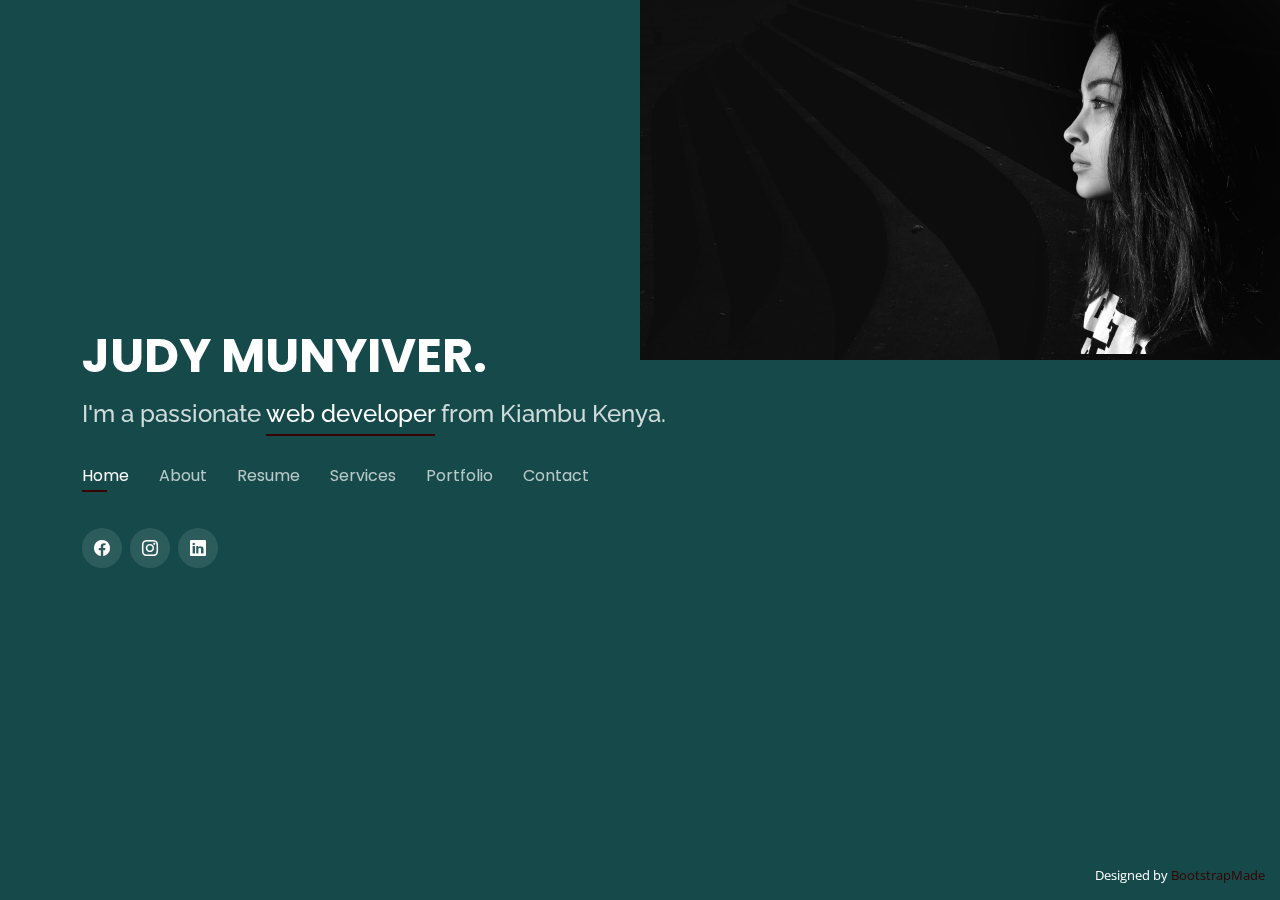
<file: index.html>
<!DOCTYPE html>
<html lang="en">

<head>
  <meta charset="utf-8">
  <meta content="width=device-width, initial-scale=1.0" name="viewport">

  <title>Personal Bootstrap Template</title>
  <meta content="" name="description">
  <meta content="" name="keywords">

  <!-- Favicons -->
  <link href="assets/img/favicon.png" rel="icon">
  <link href="assets/img/apple-touch-icon.png" rel="apple-touch-icon">

  <!-- Google Fonts -->
  <link href="https://fonts.googleapis.com/css?family=Open+Sans:300,300i,400,400i,600,600i,700,700i|Raleway:300,300i,400,400i,500,500i,600,600i,700,700i|Poppins:300,300i,400,400i,500,500i,600,600i,700,700i" rel="stylesheet">

  <!-- Vendor CSS Files -->
  <link href="assets/vendor/bootstrap/css/bootstrap.min.css" rel="stylesheet">
  <link href="assets/vendor/bootstrap-icons/bootstrap-icons.css" rel="stylesheet">
  <link href="assets/vendor/boxicons/css/boxicons.min.css" rel="stylesheet">
  <link href="assets/vendor/glightbox/css/glightbox.min.css" rel="stylesheet">
  <link href="assets/vendor/remixicon/remixicon.css" rel="stylesheet">
  <link href="assets/vendor/swiper/swiper-bundle.min.css" rel="stylesheet">

  <!-- Template Main CSS File -->
  <link href="assets/css/style.css" rel="stylesheet">

  <!-- =======================================================
  * Template Name: Personal
  * Template URL: https://bootstrapmade.com/personal-free-resume-bootstrap-template/
  * Updated: Mar 17 2024 with Bootstrap v5.3.3
  * Author: BootstrapMade.com
  * License: https://bootstrapmade.com/license/
  ======================================================== -->
</head>

<body>

  <!-- ======= Header ======= -->
  <header id="header">
    <div class="container">

      <h1><a href="index.html">JUDY MUNYIVER.</a></h1>
      <!-- Uncomment below if you prefer to use an image logo -->
      <!-- <a href="index.html" class="mr-auto"><img src="assets/img/logo.png" alt="" class="img-fluid"></a> -->
      <h2>I'm a passionate <span>web developer</span> from Kiambu Kenya.</h2>

      <nav id="navbar" class="navbar">
        <ul>
          <li><a class="nav-link active" href="#header">Home</a></li>
          <li><a class="nav-link" href="#about">About</a></li>
          <li><a class="nav-link" href="#resume">Resume</a></li>
          <li><a class="nav-link" href="#services">Services</a></li>
          <li><a class="nav-link" href="#portfolio">Portfolio</a></li>
          <li><a class="nav-link" href="#contact">Contact</a></li>
        </ul>
        <i class="bi bi-list mobile-nav-toggle"></i>
      </nav><!-- .navbar -->

      <div class="social-links">

        <a href="#" class="facebook"><i class="bi bi-facebook"></i></a>
        <a href="#" class="instagram"><i class="bi bi-instagram"></i></a>
        <a href="#" class="linkedin"><i class="bi bi-linkedin"></i></a>
      </div>

    </div>
  </header><!-- End Header -->

  <!-- ======= About Section ======= -->
  <section id="about" class="about">

    <!-- ======= About Me ======= -->
    <div class="about-me container">

      <div class="section-title">
        <h2>About</h2>
        <p>Learn more about me</p>
      </div>

      <div class="row">
        <div class="col-lg-4" data-aos="fade-right">
          <img src="assets/img/me.jpg" class="img-fluid" alt="">
        </div>
        <div class="col-lg-8 pt-4 pt-lg-0 content" data-aos="fade-left">
          <h3>UI/UX &amp; Web developer</h3>
          <p class="fst-italic">
            Here are some basic details about me to help you understand who I am and what I do.
          </p>
          <div class="row">
            <div class="col-lg-6">
              <ul>
                <li><i class="bi bi-chevron-right"></i> <strong>B-day:</strong> <span>1 April 2006</span></li>
                <li><i class="bi bi-chevron-right"></i> <strong>Website:</strong> <span> https://github.com/Alphaniver</a></span></li>
                <li><i class="bi bi-chevron-right"></i> <strong>Phone:</strong> <span> +254 711 508 689</span></li>
                <li><i class="bi bi-chevron-right"></i> <strong>City:</strong> <span>Kiambu,Kenya </span></li>
              </ul>
            </div>
            <div class="col-lg-6">
              <ul>
                <li><i class="bi bi-chevron-right"></i> <strong>Age:</strong> <span>18</span></li>
                <li><i class="bi bi-chevron-right"></i> <strong>Degree:</strong> <span>Master</span></li>
                <li><i class="bi bi-chevron-right"></i> <strong>PhEmailone:</strong> <span>alphajuddie@gmail.com</span></li>
                <li><i class="bi bi-chevron-right"></i> <strong>Freelance:</strong> <span>Available</span></li>
              </ul>
            </div>
          </div>
          <p>

          </p>
        </div>
      </div>

    </div><!-- End About Me -->

    <!-- ======= Counts ======= -->
    <div class="counts container">

      <div class="row">

        <div class="col-lg-3 col-md-6">
          <div class="count-box">
            <i class="bi bi-emoji-smile"></i>
            <span data-purecounter-start="0" data-purecounter-end="232" data-purecounter-duration="1" class="purecounter"></span>
            <p>Happy Clients</p>
          </div>
        </div>

        <div class="col-lg-3 col-md-6 mt-5 mt-md-0">
          <div class="count-box">
            <i class="bi bi-journal-richtext"></i>
            <span data-purecounter-start="0" data-purecounter-end="521" data-purecounter-duration="1" class="purecounter"></span>
            <p>Projects</p>
          </div>
        </div>

        <div class="col-lg-3 col-md-6 mt-5 mt-lg-0">
          <div class="count-box">
            <i class="bi bi-headset"></i>
            <span data-purecounter-start="0" data-purecounter-end="1463" data-purecounter-duration="1" class="purecounter"></span>
            <p>Hours Of Support</p>
          </div>
        </div>

        <div class="col-lg-3 col-md-6 mt-5 mt-lg-0">
          <div class="count-box">
            <i class="bi bi-award"></i>
            <span data-purecounter-start="0" data-purecounter-end="24" data-purecounter-duration="1" class="purecounter"></span>
            <p>Awards</p>
          </div>
        </div>

      </div>

    </div><!-- End Counts -->

    <!-- ======= Skills  ======= -->
    <div class="skills container">

      <div class="section-title">
        <h2>Skills</h2>
      </div>

      <div class="row skills-content">

        <div class="col-lg-6">

          <div class="progress">
            <span class="skill">HTML <i class="val">100%</i></span>
            <div class="progress-bar-wrap">
              <div class="progress-bar" role="progressbar" aria-valuenow="100" aria-valuemin="0" aria-valuemax="100"></div>
            </div>
          </div>

          <div class="progress">
            <span class="skill">CSS <i class="val">90%</i></span>
            <div class="progress-bar-wrap">
              <div class="progress-bar" role="progressbar" aria-valuenow="90" aria-valuemin="0" aria-valuemax="100"></div>
            </div>
          </div>

          <div class="progress">
            <span class="skill">JavaScript <i class="val">75%</i></span>
            <div class="progress-bar-wrap">
              <div class="progress-bar" role="progressbar" aria-valuenow="75" aria-valuemin="0" aria-valuemax="100"></div>
            </div>
          </div>



      </div>

    </div><!-- End Skills -->

    <!-- ======= Interests ======= -->
    <div class="interests container">

      <div class="section-title">
        <h2>Interests</h2>
      </div>

      <div class="row">
        <div class="col-lg-3 col-md-4">
          <div class="icon-box">
            <i class="ri-store-line" style="color: #ffbb2c;"></i>
            <h3>Web development</h3>
          </div>
        </div>
        <div class="col-lg-3 col-md-4 mt-4 mt-md-0">
          <div class="icon-box">
            <i class="ri-bar-chart-box-line" style="color: #5578ff;"></i>
            <h3>Web design</h3>
          </div>
        </div>
        <div class="col-lg-3 col-md-4 mt-4 mt-md-0">
          <div class="icon-box">
            <i class="ri-calendar-todo-line" style="color: #e80368;"></i>
            <h3> Coding</h3>
          </div>
        </div>


    </div><!-- End Interests -->


          <div class="swiper-slide">
            <div class="testimonial-item">
              <p>
                <i class="bx bxs-quote-alt-left quote-icon-left"></i>
                Export tempor illum tamen malis malis eram quae irure esse labore quem cillum quid cillum eram malis quorum velit fore eram velit sunt aliqua noster fugiat irure amet legam anim culpa.
                <i class="bx bxs-quote-alt-right quote-icon-right"></i>
              </p>
              <img src="assets/img/testimonials/testimonials-2.jpg" class="testimonial-img" alt="">
              <h3>Sara Wilsson</h3>
              <h4>Designer</h4>
            </div>



  </section><!-- End About Section -->

  <!-- ======= Resume Section ======= -->
  <section id="resume" class="resume">
    <div class="container">

      <div class="section-title">
        <h2>Resume</h2>
        <p>Check My Resume</p>
      </div>

      <div class="row">

          </div>

          <h3 class="resume-title">Education</h3>
          <div class="resume-item">
            <h4>Junior Education</h4>
            <h5>2009-2019</h5>
            <p><em>Ruiru Progresive Academy,Kiambu</em></p>
            <p> From this great institution I acquired starter computing skills which proved to be  of great importance in my coding journey. </p>
          <div class="resume-item">
            <h4> Secondary Education</h4>
            <h5>2020-2023</h5>
            <p><em>Raja Girls ,Thika</em></p>
            <p> I enhanced my computing skills by partaking Computer as my main technical subject. My  KCSE grade in computer studies are a manifestation of my passion and commitment to computing.</p>
        </div>
        <div class="col-lg-6">
          <h3 class="resume-title">Professional Experience</h3>
          <div class="resume-item">
            <h4>Web developer and designer.</h4>
            <h5>2024 - Present</h5>
            <p><em>Iam currently a student at the Emobillis Institute of technology where I continue to improve my web creation skill. I am also available for any Web development and designing job.  </em></p>

          </div>
          <div class="resume-item">
            <h4>Tech consultant</h4>
            <h5>2024</h5>
            <p><em> I am also the main tech guy for the Film group in Meru university campus</em></p>
          </p>
          </div>
        </div>
      </div>

    </div>
  </section><!-- End Resume Section -->

  <!-- ======= Services Section ======= -->
  <section id="services" class="services">
    <div class="container">

      <div class="section-title">
        <h2>Services</h2>
        <p>My Services</p>
      </div>

      <div class="row">
        <div class="col-lg-4 col-md-6 d-flex align-items-stretch">
          <div class="icon-box">
            <div class="icon"><i class="bx bxl-dribbble"></i></div>
            <h4><a href=""> Web developing</a></h4>
            <p>I am skillled web developing using the latest most reliable technology.</p>
          </div>
        </div>

        <div class="col-lg-4 col-md-6 d-flex align-items-stretch mt-4 mt-md-0">
          <div class="icon-box">
            <div class="icon"><i class="bx bx-file"></i></div>
            <h4><a href="">Web designing</a></h4>
            <p>I also design websites according to client preference.</p>
          </div>
        </div>

        <div class="col-lg-4 col-md-6 d-flex align-items-stretch mt-4 mt-lg-0">
          <div class="icon-box">
            <div class="icon"><i class="bx bx-tachometer"></i></div>
            <h4><a href="">Coding tutorials</a></h4>
            <p> I'm available to tutor anyone interested in learning coding via online classes on my social pages.</p>
          </div>
        </div>


      </div>

    </div>
  </section><!-- End Services Section -->

  <!-- ======= Portfolio Section ======= -->
  <section id="portfolio" class="portfolio">
    <div class="container">

      <div class="section-title">
        <h2>Portfolio</h2>
        <p>My Works</p>
      </div>

      <div class="row">
        <div class="col-lg-12 d-flex justify-content-center">
          <ul id="portfolio-flters">
            <li data-filter="*" class="filter-active">All</li>
            <li data-filter=".filter-app">App</li>
            <li data-filter=".filter-card">Card</li>
            <li data-filter=".filter-web">Web</li>
          </ul>
        </div>
      </div>

      <div class="row portfolio-container">

        <div class="col-lg-4 col-md-6 portfolio-item filter-app">
          <div class="portfolio-wrap">
            <img src="assets/img/portfolio/portfolio-1.jpg" class="img-fluid" alt="">
            <div class="portfolio-info">
              <h4>App 1</h4>
              <p>App</p>
              <div class="portfolio-links">
                <a href="assets/img/portfolio/portfolio-1.jpg" data-gallery="portfolioGallery" class="portfolio-lightbox" title="App 1"><i class="bx bx-plus"></i></a>
                <a href="portfolio-details.html" data-gallery="portfolioDetailsGallery" data-glightbox="type: external" class="portfolio-details-lightbox" title="Portfolio Details"><i class="bx bx-link"></i></a>
              </div>
            </div>
          </div>
        </div>

        <div class="col-lg-4 col-md-6 portfolio-item filter-web">
          <div class="portfolio-wrap">
            <img src="assets/img/portfolio/portfolio-2.jpg" class="img-fluid" alt="">
            <div class="portfolio-info">
              <h4>Web 3</h4>
              <p>Web</p>
              <div class="portfolio-links">
                <a href="assets/img/portfolio/portfolio-2.jpg" data-gallery="portfolioGallery" class="portfolio-lightbox" title="Web 3"><i class="bx bx-plus"></i></a>
                <a href="portfolio-details.html" data-gallery="portfolioDetailsGallery" data-glightbox="type: external" class="portfolio-details-lightbox" title="Portfolio Details"><i class="bx bx-link"></i></a>
              </div>
            </div>
          </div>
        </div>

        <div class="col-lg-4 col-md-6 portfolio-item filter-app">
          <div class="portfolio-wrap">
            <img src="assets/img/portfolio/portfolio-3.jpg" class="img-fluid" alt="">
            <div class="portfolio-info">
              <h4>App 2</h4>
              <p>App</p>
              <div class="portfolio-links">
                <a href="assets/img/portfolio/portfolio-3.jpg" data-gallery="portfolioGallery" class="portfolio-lightbox" title="App 2"><i class="bx bx-plus"></i></a>
                <a href="portfolio-details.html" data-gallery="portfolioDetailsGallery" data-glightbox="type: external" class="portfolio-details-lightbox" title="Portfolio Details"><i class="bx bx-link"></i></a>
              </div>
            </div>
          </div>
        </div>

        <div class="col-lg-4 col-md-6 portfolio-item filter-card">
          <div class="portfolio-wrap">
            <img src="assets/img/portfolio/portfolio-4.jpg" class="img-fluid" alt="">
            <div class="portfolio-info">
              <h4>Card 2</h4>
              <p>Card</p>
              <div class="portfolio-links">
                <a href="assets/img/portfolio/portfolio-4.jpg" data-gallery="portfolioGallery" class="portfolio-lightbox" title="Card 2"><i class="bx bx-plus"></i></a>
                <a href="portfolio-details.html" data-gallery="portfolioDetailsGallery" data-glightbox="type: external" class="portfolio-details-lightbox" title="Portfolio Details"><i class="bx bx-link"></i></a>
              </div>
            </div>
          </div>
        </div>

        <div class="col-lg-4 col-md-6 portfolio-item filter-web">
          <div class="portfolio-wrap">
            <img src="assets/img/portfolio/portfolio-5.jpg" class="img-fluid" alt="">
            <div class="portfolio-info">
              <h4>Web 2</h4>
              <p>Web</p>
              <div class="portfolio-links">
                <a href="assets/img/portfolio/portfolio-5.jpg" data-gallery="portfolioGallery" class="portfolio-lightbox" title="Web 2"><i class="bx bx-plus"></i></a>
                <a href="portfolio-details.html" data-gallery="portfolioDetailsGallery" data-glightbox="type: external" class="portfolio-details-lightbox" title="Portfolio Details"><i class="bx bx-link"></i></a>
              </div>
            </div>
          </div>
        </div>

        <div class="col-lg-4 col-md-6 portfolio-item filter-app">
          <div class="portfolio-wrap">
            <img src="assets/img/portfolio/portfolio-6.jpg" class="img-fluid" alt="">
            <div class="portfolio-info">
              <h4>App 3</h4>
              <p>App</p>
              <div class="portfolio-links">
                <a href="assets/img/portfolio/portfolio-6.jpg" data-gallery="portfolioGallery" class="portfolio-lightbox" title="App 3"><i class="bx bx-plus"></i></a>
                <a href="portfolio-details.html" data-gallery="portfolioDetailsGallery" data-glightbox="type: external" class="portfolio-details-lightbox" title="Portfolio Details"><i class="bx bx-link"></i></a>
              </div>
            </div>
          </div>
        </div>

        <div class="col-lg-4 col-md-6 portfolio-item filter-card">
          <div class="portfolio-wrap">
            <img src="assets/img/portfolio/portfolio-7.jpg" class="img-fluid" alt="">
            <div class="portfolio-info">
              <h4>Card 1</h4>
              <p>Card</p>
              <div class="portfolio-links">
                <a href="assets/img/portfolio/portfolio-7.jpg" data-gallery="portfolioGallery" class="portfolio-lightbox" title="Card 1"><i class="bx bx-plus"></i></a>
                <a href="portfolio-details.html" data-gallery="portfolioDetailsGallery" data-glightbox="type: external" class="portfolio-details-lightbox" title="Portfolio Details"><i class="bx bx-link"></i></a>
              </div>
            </div>
          </div>
        </div>

        <div class="col-lg-4 col-md-6 portfolio-item filter-card">
          <div class="portfolio-wrap">
            <img src="assets/img/portfolio/portfolio-8.jpg" class="img-fluid" alt="">
            <div class="portfolio-info">
              <h4>Card 3</h4>
              <p>Card</p>
              <div class="portfolio-links">
                <a href="assets/img/portfolio/portfolio-8.jpg" data-gallery="portfolioGallery" class="portfolio-lightbox" title="Card 3"><i class="bx bx-plus"></i></a>
                <a href="portfolio-details.html" data-gallery="portfolioDetailsGallery" data-glightbox="type: external" class="portfolio-details-lightbox" title="Portfolio Details"><i class="bx bx-link"></i></a>
              </div>
            </div>
          </div>
        </div>

        <div class="col-lg-4 col-md-6 portfolio-item filter-web">
          <div class="portfolio-wrap">
            <img src="assets/img/portfolio/portfolio-9.jpg" class="img-fluid" alt="">
            <div class="portfolio-info">
              <h4>Web 3</h4>
              <p>Web</p>
              <div class="portfolio-links">
                <a href="assets/img/portfolio/portfolio-9.jpg" data-gallery="portfolioGallery" class="portfolio-lightbox" title="Web 3"><i class="bx bx-plus"></i></a>
                <a href="portfolio-details.html" data-gallery="portfolioDetailsGallery" data-glightbox="type: external" class="portfolio-details-lightbox" title="Portfolio Details"><i class="bx bx-link"></i></a>
              </div>
            </div>
          </div>
        </div>

      </div>

    </div>
  </section><!-- End Portfolio Section -->

  <!-- ======= Contact Section ======= -->
  <section id="contact" class="contact">
    <div class="container">

      <div class="section-title">
        <h2>Contact</h2>
        <p>Contact Me</p>
      </div>

      <div class="row mt-2">


        <div class="col-md-6 mt-4 mt-md-0 d-flex align-items-stretch">
          <div class="info-box">
            <i class="bx bx-share-alt"></i>
            <h3>Social Profiles</h3>
            <div class="social-links">

              <a href="#" class="facebook"><i class="bi bi-facebook"></i></a>
              <a href="#" class="instagram"><i class="bi bi-instagram"></i></a>
              <a href="#" class="linkedin"><i class="bi bi-linkedin"></i></a>
            </div>
          </div>
        </div>

        <div class="col-md-6 mt-4 d-flex align-items-stretch">
          <div class="info-box">
            <i class="bx bx-envelope"></i>
            <h3>Email Me</h3>
            <p>alphajuddie@gmail.com</p>
          </div>
        </div>
        <div class="col-md-6 mt-4 d-flex align-items-stretch">
          <div class="info-box">
            <i class="bx bx-phone-call"></i>
            <h3>Call Me</h3>
            <p>+254 711 508 689</p>
          </div>
        </div>
      </div>

      <form action="forms/contact.php" method="post" role="form" class="php-email-form mt-4">
        <div class="row">
          <div class="col-md-6 form-group">
            <input type="text" name="name" class="form-control" id="name" placeholder="Your Name" required>
          </div>
          <div class="col-md-6 form-group mt-3 mt-md-0">
            <input type="email" class="form-control" name="email" id="email" placeholder="Your Email" required>
          </div>
        </div>
        <div class="form-group mt-3">
          <input type="text" class="form-control" name="subject" id="subject" placeholder="Subject" required>
        </div>
        <div class="form-group mt-3">
          <textarea class="form-control" name="message" rows="5" placeholder="Message" required></textarea>
        </div>
        <div class="my-3">
          <div class="loading">Loading</div>
          <div class="error-message"></div>
          <div class="sent-message">Your message has been sent. Thank you!</div>
        </div>
        <div class="text-center"><button type="submit">Send Message</button></div>
      </form>

    </div>
  </section><!-- End Contact Section -->

  <div class="credits">
    <!-- All the links in the footer should remain intact. -->
    <!-- You can delete the links only if you purchased the pro version. -->
    <!-- Licensing information: https://bootstrapmade.com/license/ -->
    <!-- Purchase the pro version with working PHP/AJAX contact form: https://bootstrapmade.com/personal-free-resume-bootstrap-template/ -->
    Designed by <a href="https://bootstrapmade.com/">BootstrapMade</a>
  </div>

  <!-- Vendor JS Files -->
  <script src="assets/vendor/purecounter/purecounter_vanilla.js"></script>
  <script src="assets/vendor/bootstrap/js/bootstrap.bundle.min.js"></script>
  <script src="assets/vendor/glightbox/js/glightbox.min.js"></script>
  <script src="assets/vendor/isotope-layout/isotope.pkgd.min.js"></script>
  <script src="assets/vendor/swiper/swiper-bundle.min.js"></script>
  <script src="assets/vendor/waypoints/noframework.waypoints.js"></script>
  <script src="assets/vendor/php-email-form/validate.js"></script>

  <!-- Template Main JS File -->
  <script src="assets/js/main.js"></script>

</body>

</html>
</file>
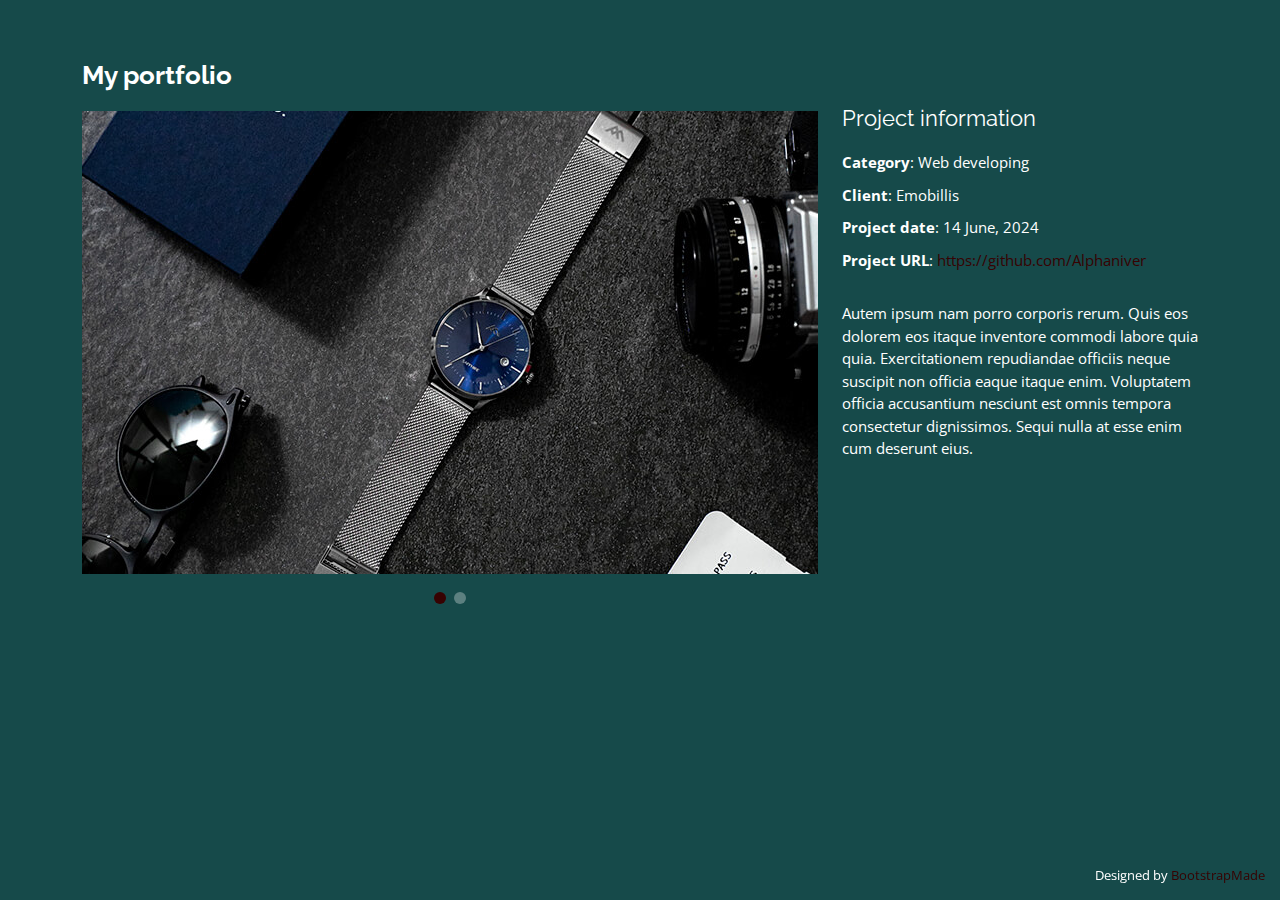
<file: portfolio-details.html>
<!DOCTYPE html>
<html lang="en">

<head>
  <meta charset="utf-8">
  <meta content="width=device-width, initial-scale=1.0" name="viewport">

  <title> My Portfolio  </title>
  <meta content="" name="description">
  <meta content="" name="keywords">

  <!-- Favicons -->
  <link href="assets/img/favicon.png" rel="icon">
  <link href="assets/img/apple-touch-icon.png" rel="apple-touch-icon">

  <!-- Google Fonts -->
  <link href="https://fonts.googleapis.com/css?family=Open+Sans:300,300i,400,400i,600,600i,700,700i|Raleway:300,300i,400,400i,500,500i,600,600i,700,700i|Poppins:300,300i,400,400i,500,500i,600,600i,700,700i" rel="stylesheet">

  <!-- Vendor CSS Files -->
  <link href="assets/vendor/bootstrap/css/bootstrap.min.css" rel="stylesheet">
  <link href="assets/vendor/bootstrap-icons/bootstrap-icons.css" rel="stylesheet">
  <link href="assets/vendor/boxicons/css/boxicons.min.css" rel="stylesheet">
  <link href="assets/vendor/glightbox/css/glightbox.min.css" rel="stylesheet">
  <link href="assets/vendor/remixicon/remixicon.css" rel="stylesheet">
  <link href="assets/vendor/swiper/swiper-bundle.min.css" rel="stylesheet">

  <!-- Template Main CSS File -->
  <link href="assets/css/style.css" rel="stylesheet">

  <!-- =======================================================
  * Template Name: Personal
  * Template URL: https://bootstrapmade.com/personal-free-resume-bootstrap-template/
  * Updated: Mar 17 2024 with Bootstrap v5.3.3
  * Author: BootstrapMade.com
  * License: https://bootstrapmade.com/license/
  ======================================================== -->
</head>
<style>
  body {
    background-color: #032830;
  }
</style>

<body>

  <main id="main">

    <!-- ======= Portfolio Details ======= -->
    <div id="portfolio-details" class="portfolio-details">
      <div class="container">

        <div class="row">

          <div class="col-lg-8">
            <h2 class="portfolio-title">My portfolio</h2>

            <div class="portfolio-details-slider swiper">
              <div class="swiper-wrapper align-items-center">


                <div class="swiper-slide">
                  <img src="assets/img/portfolio/portfolio-details-2.jpg" alt="">
                </div>

                <div class="swiper-slide">
                  <img src="assets/img/portfolio/portfolio-details-3.jpg" alt="">
                </div>

              </div>
              <div class="swiper-pagination"></div>
            </div>

          </div>

          <div class="col-lg-4 portfolio-info">
            <h3>Project information</h3>
            <ul>
              <li><strong>Category</strong>: Web developing</li>
              <li><strong>Client</strong>: Emobillis</li>
              <li><strong>Project date</strong>: 14 June, 2024</li>
              <li><strong>Project URL</strong>: <a href="#">https://github.com/Alphaniver </a></li>
            </ul>

            <p>
              Autem ipsum nam porro corporis rerum. Quis eos dolorem eos itaque inventore commodi labore quia quia. Exercitationem repudiandae officiis neque suscipit non officia eaque itaque enim. Voluptatem officia accusantium nesciunt est omnis tempora consectetur dignissimos. Sequi nulla at esse enim cum deserunt eius.
            </p>
          </div>

        </div>

      </div>
    </div><!-- End Portfolio Details -->

  </main><!-- End #main -->

  <div class="credits">
    <!-- All the links in the footer should remain intact. -->
    <!-- You can delete the links only if you purchased the pro version. -->
    <!-- Licensing information: https://bootstrapmade.com/license/ -->
    <!-- Purchase the pro version with working PHP/AJAX contact form: https://bootstrapmade.com/personal-free-resume-bootstrap-template/ -->
    Designed by <a href="https://bootstrapmade.com/">BootstrapMade</a>
  </div>

  <!-- Vendor JS Files -->
  <script src="assets/vendor/purecounter/purecounter_vanilla.js"></script>
  <script src="assets/vendor/bootstrap/js/bootstrap.bundle.min.js"></script>
  <script src="assets/vendor/glightbox/js/glightbox.min.js"></script>
  <script src="assets/vendor/isotope-layout/isotope.pkgd.min.js"></script>
  <script src="assets/vendor/swiper/swiper-bundle.min.js"></script>
  <script src="assets/vendor/waypoints/noframework.waypoints.js"></script>
  <script src="assets/vendor/php-email-form/validate.js"></script>

  <!-- Template Main JS File -->
  <script src="assets/js/main.js"></script>

</body>

</html>
</file>
<file: assets/css/style.css>
/**
* Template Name: Personal
* Template URL: https://bootstrapmade.com/personal-free-resume-bootstrap-template/
* Updated: Mar 17 2024 with Bootstrap v5.3.3
* Author: BootstrapMade.com
* License: https://bootstrapmade.com/license/
*/

/*--------------------------------------------------------------
# General
--------------------------------------------------------------*/
body {
  font-family: "Open Sans", sans-serif;
  background-color: #164a4a;
  color: #fff;
  position: relative;
  background: transparent;
  text-decoration-color: black;
}

body::before {
  content: "";
  position: fixed;
  background: #164a4a url("../img/bg.jpg") top right no-repeat;
  background-size:50%;
  left: 0;
  right: 0;
  top: 0;
  height: 900vh;
  z-index: -1;
}

@media (min-width: 1024px) {
  body::before {
    background-attachment: fixed;
  }
}

a {
  color: #370202;
  text-decoration: none;
}

a:hover {
  color: #370202;
  text-decoration: none;
}

h1,
h2,
h3,
h4,
h5,
h6 {
  font-family: "Raleway", sans-serif;
}

/*--------------------------------------------------------------
# Header
--------------------------------------------------------------*/
#header {
  transition: ease-in-out 0.3s;
  position: relative;
  height: 100vh;
  display: flex;
  align-items: center;
  z-index: 997;
  overflow-y: auto;
}

#header * {
  transition: ease-in-out 0.3s;
}

#header h1 {
  font-size: 48px;
  margin: 0;
  padding: 0;
  line-height: 1;
  font-weight: 700;
  font-family: "Poppins", sans-serif;
}

#header h1 a,
#header h1 a:hover {
  color: #fff;
  line-height: 1;
  display: inline-block;
}

#header h2 {
  font-size: 24px;
  margin-top: 20px;
  color: rgba(255, 255, 255, 0.8);
}

#header h2 span {
  color: #fff;
  border-bottom: 2px solid #370202;
  padding-bottom: 6px;
}

#header img {
  padding: 0;
  margin: 0;
}

#header .social-links {
  margin-top: 40px;
  display: flex;
}

#header .social-links a {
  font-size: 16px;
  display: flex;
  justify-content: center;
  align-items: center;
  background: rgba(255, 255, 255, 0.1);
  color: #fff;
  line-height: 1;
  margin-right: 8px;
  border-radius: 50%;
  width: 40px;
  height: 40px;
}

#header .social-links a:hover {
  background: #370202;
}

@media (max-width: 992px) {
  #header h1 {
    font-size: 36px;
  }

  #header h2 {
    font-size: 20px;
    line-height: 30px;
  }

  #header .social-links {
    margin-top: 15px;
  }

  #header .container {
    display: flex;
    flex-direction: column;
    align-items: center;
  }
}

/* Header Top */
#header.header-top {
  height: 80px;
  position: fixed;
  left: 0;
  top: 0;
  right: 0;
  background: rgb(22, 74, 74);
}

#header.header-top .social-links,
#header.header-top h2 {
  display: none;
}

#header.header-top h1 {
  margin-right: auto;
  font-size: 36px;
}

#header.header-top img {
  max-height: 60px;
  margin-right: 20px !important;
}

#header.header-top .container {
  display: flex;
  align-items: center;
}

#header.header-top .navbar {
  margin: 0;
}

@media (max-width: 768px) {
  #header.header-top {
    height: 60px;
  }

  #header.header-top h1 {
    font-size: 26px;
  }
}

/*--------------------------------------------------------------
# Navigation Menu
--------------------------------------------------------------*/
/**
* Desktop Navigation 
*/
.navbar {
  padding: 0;
  margin-top: 35px;
}

.navbar ul {
  margin: 0;
  padding: 0;
  display: flex;
  list-style: none;
  align-items: center;
}

.navbar li {
  position: relative;
}

.navbar li+li {
  margin-left: 30px;
}

.navbar a,
.navbar a:focus {
  display: flex;
  align-items: center;
  justify-content: space-between;
  padding: 0;
  font-family: "Poppins", sans-serif;
  font-size: 16px;
  font-weight: 400;
  color: rgba(255, 255, 255, 0.7);
  white-space: nowrap;
  transition: 0.3s;
}

.navbar a i,
.navbar a:focus i {
  font-size: 12px;
  line-height: 0;
  margin-left: 5px;
}

.navbar a:before {
  content: "";
  position: absolute;
  width: 0;
  height: 2px;
  bottom: -4px;
  left: 0;
  background-color: #370202;
  visibility: hidden;
  width: 0px;
  transition: all 0.3s ease-in-out 0s;
}

.navbar a:hover:before,
.navbar li:hover>a:before,
.navbar .active:before {
  visibility: visible;
  width: 25px;
}

.navbar a:hover,
.navbar .active,
.navbar .active:focus,
.navbar li:hover>a {
  color: #fff;
}

/**
* Mobile Navigation 
*/
.mobile-nav-toggle {
  color: #fff;
  font-size: 28px;
  cursor: pointer;
  display: none;
  line-height: 0;
  transition: 0.5s;
  position: fixed;
  right: 15px;
  top: 15px;
}

@media (max-width: 991px) {
  .mobile-nav-toggle {
    display: block;
  }

  .navbar ul {
    display: none;
  }
}

.navbar-mobile {
  position: fixed;
  overflow: hidden;
  top: 0;
  right: 0;
  left: 0;
  bottom: 0;
  background: rgb(22, 74, 74);
  transition: 0.3s;
  z-index: 999;
  margin-top: 0;
}

.navbar-mobile .mobile-nav-toggle {
  position: absolute;
  top: 15px;
  right: 15px;
}

.navbar-mobile ul {
  display: block;
  position: absolute;
  top: 55px;
  right: 15px;
  bottom: 45px;
  left: 15px;
  padding: 10px 0;
  overflow-y: auto;
  transition: 0.3s;
  border: 2px solid rgba(255, 255, 255, 0.2);
}

.navbar-mobile li {
  padding: 12px 20px;
}

.navbar-mobile li+li {
  margin: 0;
}

.navbar-mobile a,
.navbar-mobile a:focus {
  font-size: 16px;
  position: relative;
}

/*--------------------------------------------------------------
# Sections General
--------------------------------------------------------------*/
section {
  overflow: hidden;
  position: absolute;
  width: 100%;
  top: 140px;
  bottom: 100%;
  opacity: 0;
  transition: ease-in-out 0.4s;
  z-index: 2;
}

section.section-show {
  top: 100px;
  bottom: auto;
  opacity: 1;
  padding-bottom: 45px;
}

section .container {
  background: rgb(22, 74, 74);
  padding: 30px;
}

@media (max-width: 768px) {
  section {
    top: 120px;
  }

  section.section-show {
    top: 80px;
  }
}

.section-title h2 {
  font-size: 14px;
  font-weight: 500;
  padding: 0;
  line-height: 1px;
  margin: 0 0 20px 0;
  letter-spacing: 2px;
  text-transform: uppercase;
  color: #aaaaaa;
  font-family: "Poppins", sans-serif;
}

.section-title h2::after {
  content: "";
  width: 120px;
  height: 1px;
  display: inline-block;
  background: #370202;
  margin: 4px 10px;
}

.section-title p {
  margin: 0;
  margin: -15px 0 15px 0;
  font-size: 36px;
  font-weight: 700;
  text-transform: uppercase;
  font-family: "Poppins", sans-serif;
  color: #fff;
}

/*--------------------------------------------------------------
# About
--------------------------------------------------------------*/
.about-me .content h3 {
  font-weight: 700;
  font-size: 26px;
  color: #370202;
}

.about-me .content ul {
  list-style: none;
  padding: 0;
}

.about-me .content ul li {
  margin-bottom: 20px;
  display: flex;
  align-items: center;
}

.about-me .content ul strong {
  margin-right: 10px;
}

.about-me .content ul i {
  font-size: 16px;
  margin-right: 5px;
  color: #370202;
  line-height: 0;
}

.about-me .content p:last-child {
  margin-bottom: 0;
}

/*--------------------------------------------------------------
# Counts
--------------------------------------------------------------*/
.counts {
  padding: 70px 0 60px;
}

.counts .count-box {
  padding: 30px 30px 25px 30px;
  width: 100%;
  position: relative;
  text-align: center;
  background: rgba(255, 255, 255, 0.08);
}

.counts .count-box i {
  position: absolute;
  top: -25px;
  left: 50%;
  transform: translateX(-50%);
  font-size: 24px;
  background: rgba(255, 255, 255, 0.1);
  padding: 12px;
  color: #370202;
  border-radius: 50px;
  line-height: 0;
}

.counts .count-box span {
  font-size: 36px;
  display: block;
  font-weight: 600;
  color: #fff;
}

.counts .count-box p {
  padding: 0;
  margin: 0;
  font-family: "Raleway", sans-serif;
  font-size: 14px;
}

/*--------------------------------------------------------------
# Skills
--------------------------------------------------------------*/
.skills .progress {
  height: 60px;
  display: block;
  background: none;
  border-radius: 0;
}

.skills .progress .skill {
  padding: 10px 0;
  margin: 0;
  text-transform: uppercase;
  display: block;
  font-weight: 600;
  font-family: "Poppins", sans-serif;
  color: #fff;
}

.skills .progress .skill .val {
  float: right;
  font-style: normal;
}

.skills .progress-bar-wrap {
  background: rgba(255, 255, 255, 0.2);
}

.skills .progress-bar {
  width: 1px;
  height: 10px;
  transition: 0.9s;
  background-color: #370202;
}

/*--------------------------------------------------------------
# Interests
--------------------------------------------------------------*/
.interests .icon-box {
  display: flex;
  align-items: center;
  padding: 20px;
  background: rgba(255, 255, 255, 0.08);
  transition: ease-in-out 0.3s;
}

.interests .icon-box i {
  font-size: 32px;
  padding-right: 10px;
  line-height: 1;
}

.interests .icon-box h3 {
  font-weight: 700;
  margin: 0;
  padding: 0;
  line-height: 1;
  font-size: 16px;
  color: #fff;
}

.interests .icon-box:hover {
  background: rgba(255, 255, 255, 0.12);
}

/*--------------------------------------------------------------
# Testimonials
--------------------------------------------------------------*/
.testimonials .testimonials-carousel,
.testimonials .testimonials-slider {
  overflow: hidden;
}

.testimonials .testimonial-item {
  box-sizing: content-box;
  min-height: 320px;
}

.testimonials .testimonial-item .testimonial-img {
  width: 90px;
  border-radius: 50%;
  margin: -40px 0 0 40px;
  position: relative;
  z-index: 2;
  border: 6px solid rgba(255, 255, 255, 0.12);
}

.testimonials .testimonial-item h3 {
  font-size: 18px;
  font-weight: bold;
  margin: 10px 0 5px 45px;
  color: #fff;
}

.testimonials .testimonial-item h4 {
  font-size: 14px;
  color: #999;
  margin: 0 0 0 45px;
}

.testimonials .testimonial-item .quote-icon-left,
.testimonials .testimonial-item .quote-icon-right {
  color: rgba(255, 255, 255, 0.25);
  font-size: 26px;
}

.testimonials .testimonial-item .quote-icon-left {
  display: inline-block;
  left: -5px;
  position: relative;
}

.testimonials .testimonial-item .quote-icon-right {
  display: inline-block;
  right: -5px;
  position: relative;
  top: 10px;
}

.testimonials .testimonial-item p {
  font-style: italic;
  margin: 0 15px 0 15px;
  padding: 20px 20px 60px 20px;
  background: rgba(255, 255, 255, 0.1);
  position: relative;
  border-radius: 6px;
  position: relative;
  z-index: 1;
}

.testimonials .swiper-pagination {
  margin-top: 20px;
  position: relative;
}

.testimonials .swiper-pagination .swiper-pagination-bullet {
  width: 12px;
  height: 12px;
  opacity: 1;
  background-color: rgba(255, 255, 255, 0.3);
}


.testimonials .swiper-pagination .swiper-pagination-bullet-active {
  background-color: #370202;
}

/*--------------------------------------------------------------
# Resume
--------------------------------------------------------------*/
.resume .resume-title {
  font-size: 26px;
  font-weight: 700;
  margin-top: 20px;
  margin-bottom: 20px;
  color: #fff;
}

.resume .resume-item {
  padding: 0 0 20px 20px;
  margin-top: -2px;
  border-left: 2px solid rgba(255, 255, 255, 0.2);
  position: relative;
}

.resume .resume-item h4 {
  line-height: 18px;
  font-size: 18px;
  font-weight: 600;
  text-transform: uppercase;
  font-family: "Poppins", sans-serif;
  color: #370202;
  margin-bottom: 10px;
}

.resume .resume-item h5 {
  font-size: 16px;
  background: rgba(255, 255, 255, 0.15);
  padding: 5px 15px;
  display: inline-block;
  font-weight: 600;
  margin-bottom: 10px;
}

.resume .resume-item ul {
  padding-left: 20px;
}

.resume .resume-item ul li {
  padding-bottom: 10px;
}

.resume .resume-item:last-child {
  padding-bottom: 0;
}

.resume .resume-item::before {

  position:relative;
  width: 16px;
  height: 16px;
  border-radius: 50px;
  left: -9px;
  top: 0;
  background: #370202;
  border: 2px solid #370202;
  text: color black
}

/*--------------------------------------------------------------
# Services
--------------------------------------------------------------*/
.services .icon-box {
  text-align: center;
  background: rgba(204, 204, 204, 0.1);
  padding: 80px 20px;
  transition: all ease-in-out 0.3s;
}

.services .icon-box .icon {
  margin: 0 auto;
  width: 64px;
  height: 64px;
  background: #370202;
  border-radius: 5px;
  transition: all 0.3s ease-out 0s;
  display: flex;
  align-items: center;
  justify-content: center;
  margin-bottom: 20px;
  transform-style: preserve-3d;
}

.services .icon-box .icon i {
  color: #fff;
  font-size: 28px;
}

.services .icon-box .icon::before {
  position: absolute;
  content: "";
  left: -8px;
  top: -8px;
  height: 100%;
  width: 100%;
  background: rgba(255, 255, 255, 0.15);
  border-radius: 5px;
  transition: all 0.3s ease-out 0s;
  transform: translateZ(-1px);
}

.services .icon-box h4 {
  font-weight: 700;
  margin-bottom: 15px;
  font-size: 24px;
}

.services .icon-box h4 a {
  color: #fff;
}

.services .icon-box p {
  line-height: 24px;
  font-size: 14px;
  margin-bottom: 0;
}

.services .icon-box:hover {
  background: #370202;
  border-color: #370202;
}

.services .icon-box:hover .icon {
  background: #fff;
}

.services .icon-box:hover .icon i {
  color: #370202;
}

.services .icon-box:hover .icon::before {
  background: #370202;
}

.services .icon-box:hover h4 a,
.services .icon-box:hover p {
  color: #fff;
}

/*--------------------------------------------------------------
# Portfolio
--------------------------------------------------------------*/
.portfolio .portfolio-item {
  margin-bottom: 30px;
}

.portfolio #portfolio-flters {
  padding: 0;
  margin: 0 auto 15px auto;
  list-style: none;
  text-align: center;
  border-radius: 50px;
  padding: 2px 15px;
}

.portfolio #portfolio-flters li {
  cursor: pointer;
  display: inline-block;
  padding: 8px 16px 10px 16px;
  font-size: 14px;
  font-weight: 600;
  line-height: 1;
  text-transform: uppercase;
  color: #fff;
  background: rgba(255, 255, 255, 0.1);
  margin: 0 3px 10px 3px;
  transition: all 0.3s ease-in-out;
  border-radius: 4px;
}

.portfolio #portfolio-flters li:hover,
.portfolio #portfolio-flters li.filter-active {
  background: #370202;
}

.portfolio #portfolio-flters li:last-child {
  margin-right: 0;
}

.portfolio .portfolio-wrap {
  transition: 0.3s;
  position: relative;
  overflow: hidden;
  z-index: 1;
  background: rgb(22, 74, 74);
}

.portfolio .portfolio-wrap::before {
  content: "";
  background: rgb(22, 74, 74);
  position: absolute;
  left: 30px;
  right: 30px;
  top: 30px;
  bottom: 30px;
  transition: all ease-in-out 0.3s;
  z-index: 2;
  opacity: 0;
}

.portfolio .portfolio-wrap .portfolio-info {
  opacity: 0;
  position: absolute;
  top: 0;
  left: 0;
  right: 0;
  bottom: 0;
  text-align: center;
  z-index: 3;
  transition: all ease-in-out 0.3s;
  display: flex;
  flex-direction: column;
  justify-content: center;
  align-items: center;
}

.portfolio .portfolio-wrap .portfolio-info::before {
  display: block;
  content: "";
  width: 48px;
  height: 48px;
  position: absolute;
  top: 35px;
  left: 35px;
  border-top: 3px solid #fff;
  border-left: 3px solid #fff;
  transition: all 0.5s ease 0s;
  z-index: 9994;
}

.portfolio .portfolio-wrap .portfolio-info::after {
  display: block;
  content: "";
  width: 48px;
  height: 48px;
  position: absolute;
  bottom: 35px;
  right: 35px;
  border-bottom: 3px solid #fff;
  border-right: 3px solid #fff;
  transition: all 0.5s ease 0s;
  z-index: 9994;
}

.portfolio .portfolio-wrap .portfolio-info h4 {
  font-size: 20px;
  color: #fff;
  font-weight: 600;
}

.portfolio .portfolio-wrap .portfolio-info p {
  color: #ffffff;
  font-size: 14px;
  text-transform: uppercase;
  padding: 0;
  margin: 0;
}

.portfolio .portfolio-wrap .portfolio-links {
  text-align: center;
  z-index: 4;
}

.portfolio .portfolio-wrap .portfolio-links a {
  color: #fff;
  margin: 0 2px;
  font-size: 28px;
  display: inline-block;
  transition: 0.3s;
}

.portfolio .portfolio-wrap .portfolio-links a:hover {
  color: #370202;
}

.portfolio .portfolio-wrap:hover::before {
  top: 0;
  left: 0;
  right: 0;
  bottom: 0;
  opacity: 1;
}

.portfolio .portfolio-wrap:hover .portfolio-info {
  opacity: 1;
}

.portfolio .portfolio-wrap:hover .portfolio-info::before {
  top: 15px;
  left: 15px;
}

.portfolio .portfolio-wrap:hover .portfolio-info::after {
  bottom: 15px;
  right: 15px;
}

/*--------------------------------------------------------------
# Portfolio Details
--------------------------------------------------------------*/
.portfolio-details {
  padding-top: 40px;
  background: rgb(22, 74, 74);
  position: fixed;
  left: 0;
  right: 0;
  top: 0;
  bottom: 0;
  overflow-y: auto;
}

.portfolio-details .container {
  padding-top: 20px;
  padding-bottom: 40px;
}

.portfolio-details .portfolio-title {
  font-size: 26px;
  font-weight: 700;
  margin-bottom: 20px;
}

.portfolio-details .portfolio-info {
  padding-top: 45px;
}

.portfolio-details .portfolio-info h3 {
  font-size: 22px;
  font-weight: 400;
  margin-bottom: 20px;
}

.portfolio-details .portfolio-info ul {
  list-style: none;
  padding: 0;
  font-size: 15px;
}

.portfolio-details .portfolio-info ul li+li {
  margin-top: 10px;
}

.portfolio-details .portfolio-info p {
  font-size: 15px;
  padding: 15px 0 0 0;
}

@media (max-width: 992px) {
  .portfolio-details .portfolio-info {
    padding-top: 20px;
  }
}

.portfolio-details .swiper-pagination {
  margin-top: 20px;
  position: relative;
}

.portfolio-details .swiper-pagination .swiper-pagination-bullet {
  width: 12px;
  height: 12px;
  opacity: 1;
  background-color: rgba(255, 255, 255, 0.3);
}

.portfolio-details .swiper-pagination .swiper-pagination-bullet-active {
  background-color: #370202;
}

/*--------------------------------------------------------------
# Contact
--------------------------------------------------------------*/
.contact .info-box {
  color: #444444;
  padding: 20px;
  width: 100%;
  background: rgba(255, 255, 255, 0.08);
}

.contact .info-box i.bx {
  font-size: 24px;
  color: #370202;
  border-radius: 50%;
  padding: 14px;
  float: left;
  background: rgba(255, 255, 255, 0.1);
}

.contact .info-box h3 {
  font-size: 20px;
  color: rgba(255, 255, 255, 0.5);
  font-weight: 700;
  margin: 10px 0 8px 68px;
}

.contact .info-box p {
  padding: 0;
  color: #fff;
  line-height: 24px;
  font-size: 14px;
  margin: 0 0 0 68px;
}

.contact .info-box .social-links {
  margin: 5px 0 0 68px;
  display: flex;
}

.contact .info-box .social-links a {
  font-size: 18px;
  display: inline-block;
  color: #fff;
  line-height: 1;
  margin-right: 12px;
  transition: 0.3s;
}

.contact .info-box .social-links a:hover {
  color: #370202;
}

.contact .php-email-form {
  padding: 30px;
  background: rgba(255, 255, 255, 0.08);
}

.contact .php-email-form .error-message {
  display: none;
  background: rgba(255, 255, 255, 0.08);
  background: #370202;
  text-align: left;
  padding: 15px;
  font-weight: 600;
}

.contact .php-email-form .error-message br+br {
  margin-top: 25px;
}

.contact .php-email-form .sent-message {
  display: none;
  background: rgba(255, 255, 255, 0.08);
  background: #370202;
  text-align: center;
  padding: 15px;
  font-weight: 600;
}

.contact .php-email-form .loading {
  display: none;
  background: rgba(255, 255, 255, 0.08);
  text-align: center;
  padding: 15px;
}

.contact .php-email-form .loading:before {
  content: "";
  display: inline-block;
  border-radius: 50%;
  width: 24px;
  height: 24px;
  margin: 0 10px -6px 0;
  border: 3px solid #370202;
  border-top-color: #eee;
  animation: animate-loading 1s linear infinite;
}

.contact .php-email-form input,
.contact .php-email-form textarea {
  border-radius: 0;
  box-shadow: none;
  font-size: 14px;
  background: rgba(255, 255, 255, 0.08);
  border: 0;
  transition: 0.3s;
  color: #fff;
}

.contact .php-email-form input:focus,
.contact .php-email-form textarea:focus {
  background-color: rgba(255, 255, 255, 0.11);
}

.contact .php-email-form input::-moz-placeholder,
.contact .php-email-form textarea::-moz-placeholder {
  color: rgba(255, 255, 255, 0.3);
  opacity: 1;
}

.contact .php-email-form input::placeholder,
.contact .php-email-form textarea::placeholder {
  color: rgba(255, 255, 255, 0.3);
  opacity: 1;
}

.contact .php-email-form input {
  padding: 10px 15px;
}

.contact .php-email-form textarea {
  padding: 12px 15px;
}

.contact .php-email-form button[type=submit] {
  background: #370202;
  border: 0;
  padding: 10px 30px;
  color: #fff;
  transition: 0.4s;
  border-radius: 4px;
}

.contact .php-email-form button[type=submit]:hover {
  background: #370202;
}

@keyframes animate-loading {
  0% {
    transform: rotate(0deg);
  }

  100% {
    transform: rotate(360deg);
  }
}

/*--------------------------------------------------------------
# Credits
--------------------------------------------------------------*/
.credits {
  position: fixed;
  right: 0;
  left: 0;
  bottom: 0;
  padding: 15px;
  text-align: right;
  font-size: 13px;
  color: #fff;
  z-index: 999999;
}

@media (max-width: 992px) {
  .credits {
    text-align: center;
    padding: 10px;
    background: rgb(22, 74, 74);
  }
}

.credits a {
  color: #370202;
  transition: 0.3s;
}

.credits a:hover {
  color: #fff;
}
</file>
